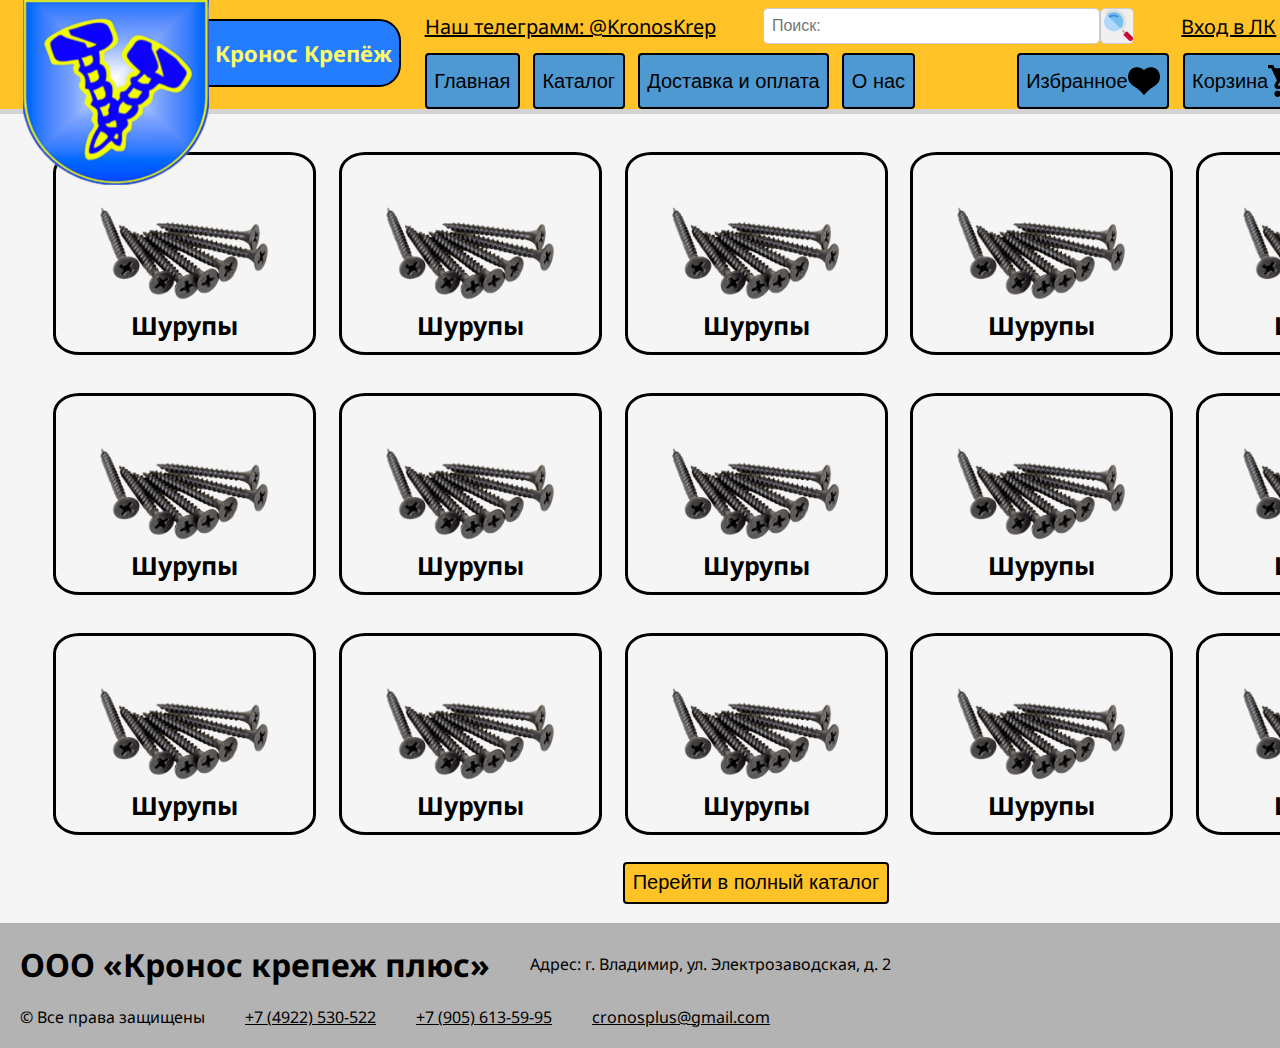
<file: index.html>
<!DOCTYPE html>
<html lang="ru">
<head>
    <meta data-n-head="1" charset="utf-8">
    <title>Кронос Крепёж</title>
    <link rel="stylesheet" href="Styles/MainPage.css"> 

    <!-- Шрифт из Google fonts -->
    <style>
        @import url('https://fonts.googleapis.com/css2?family=Noto+Sans:ital,wght@0,100..900;1,100..900&display=swap');
        </style>
    <!-- Шрифт из Google fonts -->
</head>

<body>
    <div class="SiteContainer">

        <div class="Header">
            <div class="LogoContainer">
                <a href="index.html" class="Logo"> <!--ЛОГОТИП-->
                    <div class="LogoImage"><img src="Images/logo_without_name.png" alt=""></div>
                    <div class="LogoSiteName">Кронос Крепёж</div>
                </a>
            </div>

            <div class="MainMenuContainer">
                <div class="MenuContainer"> <!-- Верхняя часть меню-->
                    <div class="TelegramHrefContainer">
                        <a href="https://t.me/KronosKrep" target="_blank">Наш телеграмм: @KronosKrep</a>
                    </div>
                    <div class="SearchContainer">
                        <form action="/search" method="get">
                            <input type="text" placeholder="Поиск:" required="">
                            <button type="submit">
                                <img src="Images/Search.ico" alt="">
                            </button>
                        </form>
                    </div>
                    <div class="LoginContainer">
                        <a href="index.html" target="_blank">Вход в ЛК</a>
                    </div>
                    <div class="ChoiceCityContainer">
                        <select id="city" name="city" class="Button">
                            <option value="Chelyabinsk">Челябинск</option>
                            <option value="Moscow">Москва</option>
                            <option value="Vladimir">Владимир</option>
                            <option value="Vladivostok">Владивосток</option>
                            <option value="Nizhniy Novgorod">Нижний Новгород</option>
                        </select>
                    </div>
                </div> 

                <div class="MenuContainer"> <!-- Нижняя часть меню-->
                    <div class="RightMenuButtons">
                        <button class="Button ButtonMainPage" onclick="window.location.href='index.html'">Главная</button>
                        <button class="Button ButtonCatalog" onclick="window.location.href='Catalog.html'">Каталог</button>
                        <button class="Button ButtonDeliveryAndPayment" onclick="window.location.href='index.html'">Доставка и оплата</button>
                        <button class="Button ButtonAboutUs" onclick="window.location.href='index.html'">О нас</button>
                    </div>
                    <div class="LeftMenuButtons">
                        <button class="Button ButtonFavourites" onclick="window.location.href='Favourites.html'"> Избранное
                            <img src="Images/Favourites.ico" alt="">
                        </button>
                        <button class="Button ButtonShoppingCart" onclick="window.location.href='1.html'"> Корзина
                            <img src="Images/ShoppingCart.ico" alt="">
                        </button>
                        <div class="ContainerPlaceAnOrder">
                            <div class="ContainerTotalPrice">
                                <div class="TextTotalPrice">Итого:</div>
                                <div class="NumberTotalPrice">10000 ₽</div>
                            </div>
                            <button class="Button ButtonPlaceAnOrder" onclick="window.location.href='index.html'">Оформить заказ</button>
                        </div>
                    </div>
                    
                </div>
            </div>
        </div>

        <div class="Content">
            <div class="CategoriesContainer">
                <div class="Category">
                    <a href="index.html"></a>
                    <img src="Images/screws.png" alt="">
                    <h1>Шурупы</h1>
                </div>
                <div class="Category">
                    <a href="index.html"></a>
                    <img src="Images/screws.png" alt="">
                    <h1>Шурупы</h1>
                </div>
                <div class="Category">
                    <a href="index.html"></a>
                    <img src="Images/screws.png" alt="">
                    <h1>Шурупы</h1>
                </div>
                <div class="Category">
                    <a href="index.html"></a>
                    <img src="Images/screws.png" alt="">
                    <h1>Шурупы</h1>
                </div>
                <div class="Category">
                    <a href="index.html"></a>
                    <img src="Images/screws.png" alt="">
                    <h1>Шурупы</h1>
                </div>
                <div class="Category">
                    <a href="index.html"></a>
                    <img src="Images/screws.png" alt="">
                    <h1>Шурупы</h1>
                </div>
                <div class="Category">
                    <a href="index.html"></a>
                    <img src="Images/screws.png" alt="">
                    <h1>Шурупы</h1>
                </div>
                <div class="Category">
                    <a href="index.html"></a>
                    <img src="Images/screws.png" alt="">
                    <h1>Шурупы</h1>
                </div>
                <div class="Category">
                    <a href="index.html"></a>
                    <img src="Images/screws.png" alt="">
                    <h1>Шурупы</h1>
                </div>
                <div class="Category">
                    <a href="index.html"></a>
                    <img src="Images/screws.png" alt="">
                    <h1>Шурупы</h1>
                </div>
                <div class="Category">
                    <a href="index.html"></a>
                    <img src="Images/screws.png" alt="">
                    <h1>Шурупы</h1>
                </div>
                <div class="Category">
                    <a href="index.html"></a>
                    <img src="Images/screws.png" alt="">
                    <h1>Шурупы</h1>
                </div>
                <div class="Category">
                    <a href="index.html"></a>
                    <img src="Images/screws.png" alt="">
                    <h1>Шурупы</h1>
                </div>
                <div class="Category">
                    <a href="index.html"></a>
                    <img src="Images/screws.png" alt="">
                    <h1>Шурупы</h1>
                </div>
                <div class="Category">
                    <a href="index.html"></a>
                    <img src="Images/screws.png" alt="">
                    <h1>Шурупы</h1>
                </div>
            </div>
            
            <div class="ButtonGoToTheFullCatalogContainer">
                <button class="Button" id="ButtonGoToTheFullCatalog" onclick="window.location.href='Catalog.html'">Перейти в полный каталог</button>
            </div>
        </div>

        <div class="Footer">
            <div class="MainFooterContainer">
                <div class="FooterContainer">
                    <h1>ООО «Кронос крепеж плюс»</h1>
                    <div>Адрес: г. Владимир, ул. Электрозаводская, д. 2</div>
                </div>
                <div class="FooterContainer">
                    <div> © Все права защищены </div>
                    <a href="tel:+74922530522"> +7 (4922) 530-522 </a>
                    <a href="tel:+79056135995"> +7 (905) 613-59-95 </a>
                    <a href="mailto:cronosplus@gmail.com"> cronosplus@gmail.com </a>
                    
                </div>
            </div>
            <div class="NameDeveloper"> 
                <div>Разработчик:</div>
                <div>Иванов В.С.</div>
            </div>
        </div>

        <img src="Images/Meme.jpg" alt="meme"> <!-- Для того, чтобы использовать 10 разных видов селекторов-->
    </div>

</body></html>
</file>
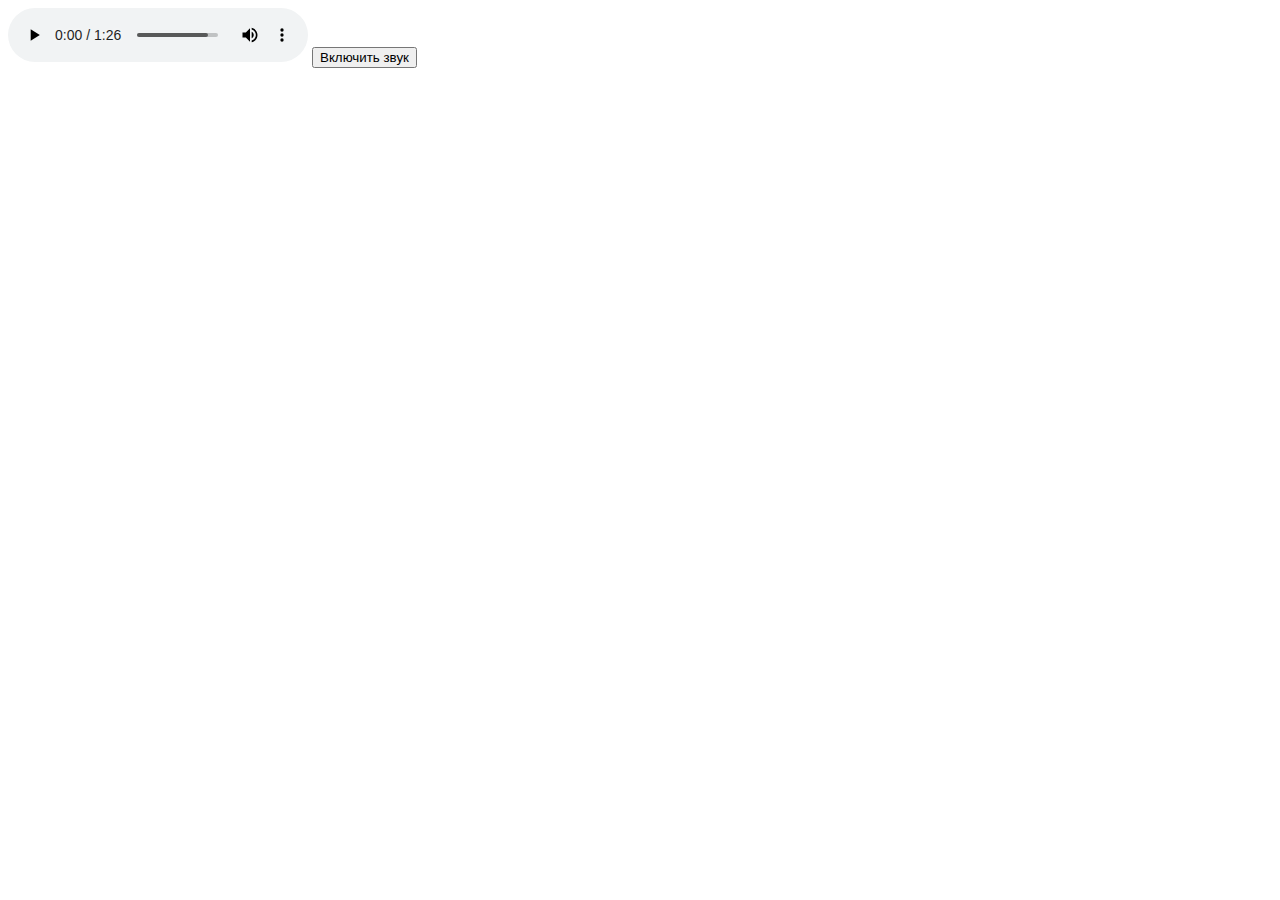
<file: 1.html>
<!DOCTYPE html>
<html lang="ru">
<head>
    <meta charset="UTF-8">
    <meta name="viewport" content="width=device-width, initial-scale=1.0">
    <title>Автоиграющее аудио</title>
</head>
<body>

    <audio id="myAudio" autoplay controls>
        <source src="Audio/Test_Music.mp3" type="audio/mpeg">
        Ваш браузер не поддерживает аудиофайлы.
    </audio>

    <button onclick="unmuteAudio()">Включить звук</button>

    <script>
        function unmuteAudio() {
            var audio = document.getElementById('myAudio');
            audio.muted = false; // Убираем приглушение
            audio.
        }
    </script>

</body>
</html>
</file>
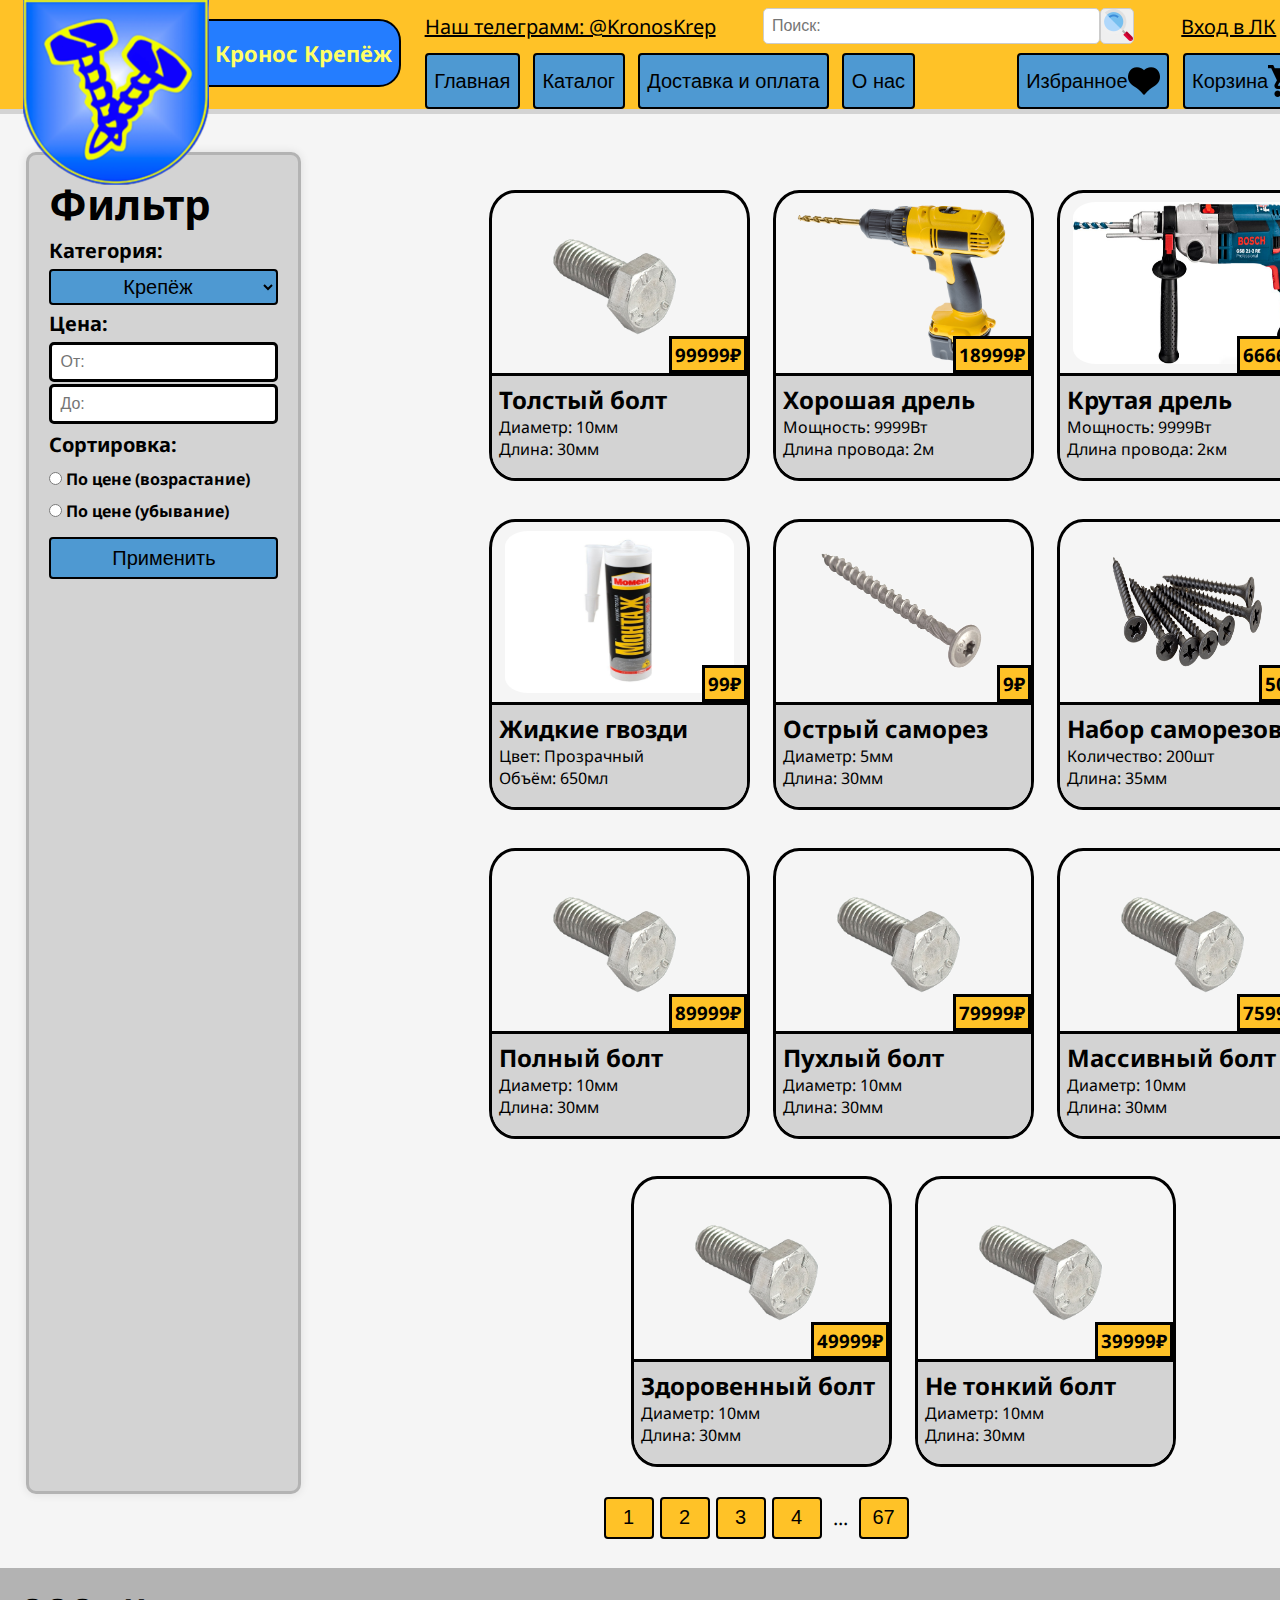
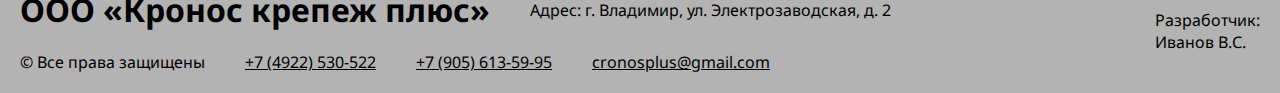
<file: Catalog.html>
<!DOCTYPE html>
<html lang="ru">
<head>
    <meta data-n-head="1" charset="utf-8">
    <title>Кронос Крепёж</title>
    <link rel="stylesheet" href="Styles/Catalog.css"> 

    <!-- Шрифт из Google fonts -->
    <style>
        @import url('https://fonts.googleapis.com/css2?family=Noto+Sans:ital,wght@0,100..900;1,100..900&display=swap');
        </style>
    <!-- Шрифт из Google fonts -->
</head>

<body>
    <div class="SiteContainer">

        <div class="Header">
            <div class="LogoContainer">
                <a href="index.html" class="Logo"> <!--ЛОГОТИП-->
                    <div class="LogoImage"><img src="Images/logo_without_name.png" alt=""></div>
                    <div class="LogoSiteName">Кронос Крепёж</div>
                </a>
            </div>

            <div class="MainMenuContainer">
                <div class="MenuContainer"> <!-- Верхняя часть меню-->
                    <div class="TelegramHrefContainer">
                        <a href="https://t.me/KronosKrep" target="_blank">Наш телеграмм: @KronosKrep</a>
                    </div>
                    <div class="SearchContainer">
                        <form action="/search" method="get">
                            <input type="text" placeholder="Поиск:" required="">
                            <button type="submit">
                                <img src="Images/Search.ico" alt="">
                            </button>
                        </form>
                    </div>
                    <div class="LoginContainer">
                        <a href="index.html" target="_blank">Вход в ЛК</a>
                    </div>
                    <div class="ChoiceCityContainer">
                        <select id="city" name="city" class="Button">
                            <option value="Chelyabinsk">Челябинск</option>
                            <option value="Moscow">Москва</option>
                            <option value="Vladimir">Владимир</option>
                            <option value="Vladivostok">Владивосток</option>
                            <option value="Nizhniy Novgorod">Нижний Новгород</option>
                        </select>
                    </div>
                </div> 

                <div class="MenuContainer"> <!-- Нижняя часть меню-->
                    <div class="RightMenuButtons">
                        <button class="Button ButtonMainPage" onclick="window.location.href='index.html'">Главная</button>
                        <button class="Button ButtonCatalog" onclick="window.location.href='Catalog.html'">Каталог</button>
                        <button class="Button ButtonDeliveryAndPayment" onclick="window.location.href='index.html'">Доставка и оплата</button>
                        <button class="Button ButtonAboutUs" onclick="window.location.href='index.html'">О нас</button>
                    </div>
                    <div class="LeftMenuButtons">
                        <button class="Button ButtonFavourites" onclick="window.location.href='index.html'"> Избранное
                            <img src="Images/Favourites.ico" alt="">
                        </button>
                        <button class="Button ButtonShoppingCart" onclick="window.location.href='index.html'"> Корзина
                            <img src="Images/ShoppingCart.ico" alt="">
                        </button>
                        <div class="ContainerPlaceAnOrder">
                            <div class="ContainerTotalPrice">
                                <div class="TextTotalPrice">Итого:</div>
                                <div class="NumberTotalPrice">10000 ₽</div>
                            </div>
                            <button class="Button ButtonPlaceAnOrder" onclick="window.location.href='index.html'">Оформить заказ</button>
                        </div>
                    </div>
                    
                </div>
            </div>
        </div>

        <div class="Content">
            <div class="ProductContainer">
                <aside> <!-- ПАНЕЛЬ ФИЛЬТРОВ-->
                    <h1>Фильтр</h1>
                    <form class="FilterForm">
                        <label >Категория:</label>
                        <select class="Button" id="SelectCategory" name="Category">
                            <option value="fasteners">Крепёж</option>
                            <option value="tools">Инструмент</option>
                            <option value="finishing_materials">Отделочные материалы</option>
                            <option value="chemicals">Химия</option>
                        </select>

                        <label>Цена:</label>
                        <input type="number" id="price-min" name="price-min" placeholder="От:">
                        <input type="number" id="price-max" name="price-max" placeholder="До:">

                        <label>Сортировка:</label>
                        <div class="SortContainer">
                            <label>
                                <input type="radio" name="sort" value="priceAsc" onchange="sortProducts('priceAsc')">
                                По цене (возрастание)
                            </label>
                            <label>
                                <input type="radio" name="sort" value="priceDesc" onchange="sortProducts('priceDesc')">
                                По цене (убывание)
                            </label>
                        </div>
                        <button type="submit" class="Button">Применить</button>
                    </form>
                </aside>
    
                <section class="ProductsContainer">
                    <div class="Product">
                        <a href="Catalog.html"></a>
                        <div class="ProductImg">
                            <img src="Images/bolt.png" alt="">
                            <h3>99999₽</h3>
                        </div>
                        <div class="ProductText">
                            <h2>Толстый болт</h2>
                            <label>Диаметр: 10мм</label>
                            <label>Длина: 30мм</label>
                        </div>
                    </div>
                    <div class="Product">
                        <a href="Catalog.html"></a>
                        <div class="ProductImg">
                            <img src="Images/drill.png" alt="">
                            <h3>18999₽</h3>
                        </div>
                        <div class="ProductText">
                            <h2>Хорошая дрель</h2>
                            <label>Мощность: 9999Вт</label>
                            <label>Длина провода: 2м</label>
                        </div>
                    </div>
                    <div class="Product">
                        <a href="Catalog.html"></a>
                        <div class="ProductImg">
                            <img src="Images/drill_2.jpg" alt="">
                            <h3>66666₽</h3>
                        </div>
                        <div class="ProductText">
                            <h2>Крутая дрель</h2>
                            <label>Мощность: 9999Вт</label>
                            <label>Длина провода: 2км</label>
                        </div>
                    </div>
                    <div class="Product">
                        <a href="Catalog.html"></a>
                        <div class="ProductImg">
                            <img src="Images/jidkie_gvozdy.jpg" alt="">
                            <h3>99₽</h3>
                        </div>
                        <div class="ProductText">
                            <h2>Жидкие гвозди</h2>
                            <label>Цвет: Прозрачный</label>
                            <label>Объём: 650мл</label>
                        </div>
                    </div>
                    <div class="Product">
                        <a href="Catalog.html"></a>
                        <div class="ProductImg">
                            <img src="Images/samorez.png" alt="">
                            <h3>9₽</h3>
                        </div>
                        <div class="ProductText">
                            <h2>Острый саморез</h2>
                            <label>Диаметр: 5мм</label>
                            <label>Длина: 30мм</label>
                        </div>
                    </div>
                    <div class="Product">
                        <a href="Catalog.html"></a>
                        <div class="ProductImg">
                            <img src="Images/screws.png" alt="">
                            <h3>500₽</h3>
                        </div>
                        <div class="ProductText">
                            <h2>Набор саморезов</h2>
                            <label>Количество: 200шт</label>
                            <label>Длина: 35мм</label>
                        </div>
                    </div>
                    <div class="Product">
                        <a href="Catalog.html"></a>
                        <div class="ProductImg">
                            <img src="Images/bolt.png" alt="">
                            <h3>89999₽</h3>
                        </div>
                        <div class="ProductText">
                            <h2>Полный болт</h2>
                            <label>Диаметр: 10мм</label>
                            <label>Длина: 30мм</label>
                        </div>
                    </div>
                    <div class="Product">
                        <a href="Catalog.html"></a>
                        <div class="ProductImg">
                            <img src="Images/bolt.png" alt="">
                            <h3>79999₽</h3>
                        </div>
                        <div class="ProductText">
                            <h2>Пухлый болт</h2>
                            <label>Диаметр: 10мм</label>
                            <label>Длина: 30мм</label>
                        </div>
                    </div>
                    <div class="Product">
                        <a href="Catalog.html"></a>
                        <div class="ProductImg">
                            <img src="Images/bolt.png" alt="">
                            <h3>75999₽</h3>
                        </div>
                        <div class="ProductText">
                            <h2>Массивный болт</h2>
                            <label>Диаметр: 10мм</label>
                            <label>Длина: 30мм</label>
                        </div>
                    </div>
                    <div class="Product">
                        <a href="Catalog.html"></a>
                        <div class="ProductImg">
                            <img src="Images/bolt.png" alt="">
                            <h3>49999₽</h3>
                        </div>
                        <div class="ProductText">
                            <h2>Здоровенный болт</h2>
                            <label>Диаметр: 10мм</label>
                            <label>Длина: 30мм</label>
                        </div>
                    </div>
                    <div class="Product">
                        <a href="Catalog.html"></a>
                        <div class="ProductImg">
                            <img src="Images/bolt.png" alt="">
                            <h3>39999₽</h3>
                        </div>
                        <div class="ProductText">
                            <h2>Не тонкий болт</h2>
                            <label>Диаметр: 10мм</label>
                            <label>Длина: 30мм</label>
                        </div>
                    </div>
                    </div>
                </section>
                <div class="PaginationContainer">
                    <button class="Button" onclick="window.location.href='index.html'">1</button>
                    <button class="Button" onclick="window.location.href='index.html'">2</button>
                    <button class="Button" onclick="window.location.href='index.html'">3</button>
                    <button class="Button" onclick="window.location.href='index.html'">4</button>
                    <label>...</label>
                    <button class="Button" onclick="window.location.href='index.html'">67</button>
                </div>
            </div>
            
        </div>

        <div class="Footer">
            <div class="MainFooterContainer">
                <div class="FooterContainer">
                    <h1>ООО «Кронос крепеж плюс»</h1>
                    <div>Адрес: г. Владимир, ул. Электрозаводская, д. 2</div>
                </div>
                <div class="FooterContainer">
                    <div> © Все права защищены </div>
                    <a href="tel:+74922530522"> +7 (4922) 530-522 </a>
                    <a href="tel:+79056135995"> +7 (905) 613-59-95 </a>
                    <a href="mailto:cronosplus@gmail.com"> cronosplus@gmail.com </a>
                    
                </div>
            </div>
            <div class="NameDeveloper"> 
                <div>Разработчик:</div>
                <div>Иванов В.С.</div>
            </div>
        </div>
    </div>

</body></html>
</file>
<file: Styles/MainPage.css>
/* Использование 10 разных селекторов для галочки (потом удалить) */
* {margin: 0; padding: 0;}

h1 {font-family: "Noto Sans", sans-serif;}

#ButtonGoToTheFullCatalog{ background-color: #FFC227; }
#ButtonGoToTheFullCatalog:hover{ background-color: #ffd978; }

img[alt="meme"] { display: none;}

h1 ~ div {color: black;}
h1:first-letter {font-weight: bold;}
/* Использование 10 разных селекторов для галочки (потом удалить)
Остальные селекторы можно найти внизу (они помечены комментариями)*/

body{
    font-family: "Noto Sans", sans-serif;
    margin: 0;
    padding-bottom: 0px;
}

.SiteContainer{
    min-width: 1512px;
}

/* Header */
.Header {
    display: flex;
    justify-content: space-evenly;
    min-height: 28mm;
    background-color: #FFC227;
    border-bottom: 5px solid lightgray;
}

/* Логотип */
.Logo{
    display: flex;
    width: 100mm;
    height: 28mm;
    text-decoration: none;
} 

.LogoImage img{
    position: absolute;
    z-index: 100;
    pointer-events: none;
    width: 49mm;
    height: 49mm;
}
.LogoImage{
    width: 49mm;
    height: 49mm;
    border-radius: 50%;
}

.LogoSiteName{
    display: flex;
    justify-content: center;
    align-items: center;
    margin-top: 5mm;
    margin-bottom: 5mm;

    background-color: #247dff;
    border-radius: 0 1em 1em 0;
    border: solid 2px black;
    width: 51mm;
    font-size: 22px;
    color: #FFFF66;
    font-weight: bold;
    pointer-events: none;
}
/* Логотип */

.MainMenuContainer{
    display: flex;
    flex-direction: column;
    justify-content: space-evenly;
    align-items:flex-end;
    min-width: 1064px;
}

.MenuContainer{
    display: flex;
    justify-content: space-between;
    min-height: 14mm;
    width:100%;
}

/*Верхняя часть меню*/
.TelegramHrefContainer {
    display: flex;
    align-items: center;
    justify-content: space-evenly;
}
.TelegramHrefContainer a {
    font-size: 20px;
    Color: black;
}

.SearchContainer{
    display: flex;
    justify-content: center;
    align-items: center;
}
.SearchContainer input{
    display: flex;
    justify-content: center;
    align-items: center;

    padding: 8px;
    font-size: 16px;
    border: 1px solid #ccc;
    border-radius: 5px;
    width: 319px;
}
.SearchContainer button{
    border: 1px solid #ccc;
    border-radius: 5px;
    height: 36px;
}
.SearchContainer button:hover {
    background-color: lightgray;
}

.SearchContainer form{
    display: flex;
    justify-content: center;
    align-items: center;
}
.LoginContainer{
    display: flex;
    justify-content: center;
    align-items: center;
}
.LoginContainer a{
    font-size: 20px;
    Color: black;
}

.ChoiceCityContainer{
    display: flex;
    justify-content: center;
    align-items: center;
}
.ChoiceCityContainer select{
    min-height: 36px;
    width: 165px; 
    text-align: center;
    padding: 0mm;
}
/*Верхняя часть меню*/

/*Нижняя часть меню*/
.RightMenuButtons{
    display: flex;
    justify-content: space-between;
    min-width: 490px;
}
.LeftMenuButtons{
    display: flex;
    justify-content: space-between;
    min-width: 472px;
}
.Button{
    font-size: 20px;
    padding: 2mm;

    display: flex;
    justify-content: center;
    align-items: center;

    border: solid 2px black;
    border-radius: 4px;
    background-color: #4E99D2;
    color: black;
}
.Button:hover { /*Использование селектора псевдокласса*/
    background-color: #427fae;
}

.ButtonPlaceAnOrder{
    padding: 1mm;
}

.ContainerTotalPrice{
    display: flex;
    align-items: center;
    justify-content: space-evenly;
    font-weight: bold;
}
/*Нижняя часть меню*/
/* Header */

/* Content */
.Content {
    background-color: whitesmoke;
    display: flex;
    flex-direction: column;
    align-content:center;
}

.CategoriesContainer{
    padding: 5mm;
    padding-bottom: 2mm;
    display: flex;
    flex-wrap: wrap;
    justify-content: center;
    align-content: flex-start;
}


.Category{
    margin-top: 5mm;
    margin-bottom: 5mm;
    margin-left: 3mm;
    margin-right: 3mm;

    width: 68mm;
    height: 52mm;

    border: solid 3px black;
    border-radius: 10%;
    display: flex;
    justify-content: center;
    align-items: center;
    position: relative;
}
.Category img {
    position: absolute;
    z-index: 10;
    max-width: 68mm;
    max-height: 52mm;
}
.Category a {
    min-width: 68mm;
    min-height: 52mm;
    
    position: absolute;
    z-index: 30;
    border-radius: 10%;
}
.Category a:hover{
    background-color: #6c6c6c67;
}

.Category h1{
    position: absolute;
    z-index: 20;
    bottom: 0px;
    margin-bottom: 10px;

    text-decoration: none;
    color: black;
    font-weight: bold;
    font-size: 25px;
}
.ButtonGoToTheFullCatalogContainer{
    display: flex;
    justify-content: center;
    align-items: center;
    padding-bottom: 5mm;
}
/* Content */

/* Footer */
.Footer {
    display: flex;
    justify-content: space-between;
    height: 33mm;
    background-color: #B3B3B3;
}
.FooterContainer{
    display: flex;
    justify-content: flex-start;
    align-items: center;
}
.FooterContainer > h1{ /*Использование дочернего селектора*/
    margin: 20px;
}
.FooterContainer div{ /*Использование селектора потомка*/
    margin: 0 20px 0  20px;
    color: black;
}
.FooterContainer a{
    margin: 0 20px 0  20px;
    color: black;
}
.MainFooterContainer{
    display: flex;
    flex-direction: column;
}
.NameDeveloper {
    margin: 20px;
    align-content: center;
}
/* Footer */
</file>
<file: Styles/Catalog.css>
* {margin: 0; padding: 0;}

body{
    font-family: "Noto Sans", sans-serif;
    margin: 0;
    padding-bottom: 0px;
}

.SiteContainer{
    min-width: 1512px;
}

/* Header */
.Header {
    display: flex;
    justify-content: space-evenly;
    min-height: 28mm;
    background-color: #FFC227;
    border-bottom: 5px solid lightgray;
}

/* Логотип */
.Logo{
    display: flex;
    width: 100mm;
    height: 28mm;
    text-decoration: none;
} 

.LogoImage img{
    position: absolute;
    z-index: 100;
    pointer-events: none;
    width: 49mm;
    height: 49mm;
}
.LogoImage{
    width: 49mm;
    height: 49mm;
    border-radius: 50%;
}

.LogoSiteName{
    display: flex;
    justify-content: center;
    align-items: center;
    margin-top: 5mm;
    margin-bottom: 5mm;

    background-color: #247dff;
    border-radius: 0 1em 1em 0;
    border: solid 2px black;
    width: 51mm;
    font-size: 22px;
    color: #FFFF66;
    font-weight: bold;
    pointer-events: none;
}
/* Логотип */

.MainMenuContainer{
    display: flex;
    flex-direction: column;
    justify-content: space-evenly;
    align-items:flex-end;
    min-width: 1064px;
}

.MenuContainer{
    display: flex;
    justify-content: space-between;
    min-height: 14mm;
    width:100%;
}

/*Верхняя часть меню*/
.TelegramHrefContainer {
    display: flex;
    align-items: center;
    justify-content: space-evenly;
}
.TelegramHrefContainer a {
    font-size: 20px;
    Color: black;
}

.SearchContainer{
    display: flex;
    justify-content: center;
    align-items: center;
}
.SearchContainer input{
    display: flex;
    justify-content: center;
    align-items: center;

    padding: 8px;
    font-size: 16px;
    border: 1px solid #ccc;
    border-radius: 5px;
    width: 319px;
}
.SearchContainer button{
    border: 1px solid #ccc;
    border-radius: 5px;
    height: 36px;
}
.SearchContainer button:hover {
    background-color: lightgray;
}

.SearchContainer form{
    display: flex;
    justify-content: center;
    align-items: center;
}
.LoginContainer{
    display: flex;
    justify-content: center;
    align-items: center;
}
.LoginContainer a{
    font-size: 20px;
    Color: black;
}

.ChoiceCityContainer{
    display: flex;
    justify-content: center;
    align-items: center;
}
.ChoiceCityContainer select{
    min-height: 36px;
    width: 165px; 
    text-align: center;
    padding: 0mm;
}
/*Верхняя часть меню*/

/*Нижняя часть меню*/
.RightMenuButtons{
    display: flex;
    justify-content: space-between;
    min-width: 490px;
}
.LeftMenuButtons{
    display: flex;
    justify-content: space-between;
    min-width: 472px;
}
.Button{
    font-size: 20px;
    padding: 2mm;

    display: flex;
    justify-content: center;
    align-items: center;

    border: solid 2px black;
    border-radius: 4px;
    background-color: #4E99D2;
    color: black;
}
.Button:hover { /*Использование селектора псевдокласса*/
    background-color: #427fae;
}

.ButtonPlaceAnOrder{
    padding: 1mm;
}

.ContainerTotalPrice{
    display: flex;
    align-items: center;
    justify-content: space-evenly;
    font-weight: bold;
}
/*Нижняя часть меню*/
/* Header */

/* Content */
.Content {
    padding: 7mm;
    padding-top: 10mm;
    background-color: whitesmoke;
    display: flex;
    flex-direction: column;
    align-content:center;
}
.ProductContainer{
    display: flex;
}


/* Панель фильтров */
aside {
    width: 68mm;
    background-color: lightgray;
    border: solid 3px #B3B3B3;
    padding: 20px;
    margin-right: 20px;
    border-radius: 10px;
    box-shadow: 0 0 10px rgba(0,0,0,0.1);
}
aside h1{
    font-size: 42px;
}
aside label{
    font-size: 20px;
    margin-top: 5px;
    margin-bottom: 5px;
    font-weight: bold;
}
.SortContainer{
    display: flex;
    flex-direction: column;
    margin-bottom: 10px;
}
.SortContainer label{
    font-size: 16px;
}
.FilterForm{
    display: flex;
    flex-direction: column;
    justify-content: flex-start;
}
.FilterForm input{
    padding: 8px;
    font-size: 16px;
    border: 3px solid black;
    border-radius: 5px;
    margin-bottom: 2px;
}

#SelectCategory{
    
    min-height: 36px;
    width: 100%; 
    text-align: center;
    padding: 0mm;
}
/* Панель фильтров */

/* Панель с карточками товаров */
section{
    width: 100%;
}
.ProductsContainer{
    padding: 5mm;
    padding-bottom: 2mm;
    display: flex;
    flex-wrap: wrap;
    justify-content: center;
    align-content: flex-start;
}
.Product{
    margin-top: 5mm;
    margin-bottom: 5mm;
    margin-left: 3mm;
    margin-right: 3mm;
    width: 255px;
    height: 285px;
    border: solid 3px black;
    border-radius: 10%;
    display: flex;
    flex-direction: column;
    position: relative;
}
.Product:hover{
    border: solid 3px #FFC227;
}
.Product a{
    position: absolute;
    z-index: 50;
    height: max-content;
    width: 68mm;
    height: 285px;
    top: 0;
    right: 0;
}
.Product a:hover{
    background-color: #6c6c6c67;
    border-radius: 10%;
}
.ProductImg{
    height: 180px;
    border-bottom: solid 3px black;
    display: flex;
    justify-content: flex-end;
    align-items: flex-end;
}
.ProductImg h3{
    border: solid 3px black;
    background-color: #FFC227;
    padding: 3px;
}
.ProductImg img{
    scale: 90%;
    width: 255px;
    height: 180px;
    border-radius: 10%;

}
.ProductImg h3{
    position: absolute;
    z-index: 40;
}
.ProductText{
    width: 241px;
    height: 90px;
    display: flex;
    flex-direction: column;
    padding: 7px;
    background-color: lightgray;
    border-radius: 0 0 25px 25px;
}


.PaginationContainer{
    /* background-color: whitesmoke; */
    display: flex;
    justify-content: center;
    align-items: center;
}
.PaginationContainer button{
    margin: 3px;
    width: 50px;
    background-color: #FFC227;
}
.PaginationContainer label{
    margin-left: 8px;
    margin-right: 8px;
    font-size: 20px;
}
/* Панель с карточками товаров */
/* Content */

/* Footer */
.Footer {
    display: flex;
    justify-content: space-between;
    height: 33mm;
    background-color: #B3B3B3;
}
.FooterContainer{
    display: flex;
    justify-content: flex-start;
    align-items: center;
}
.FooterContainer > h1{ /*Использование дочернего селектора*/
    margin: 20px;
}
.FooterContainer div{ /*Использование селектора потомка*/
    margin: 0 20px 0  20px;
    color: black;
}
.FooterContainer a{
    margin: 0 20px 0  20px;
    color: black;
}
.MainFooterContainer{
    display: flex;
    flex-direction: column;
}
.NameDeveloper {
    margin: 20px;
    align-content: center;
}
/* Footer */
</file>
